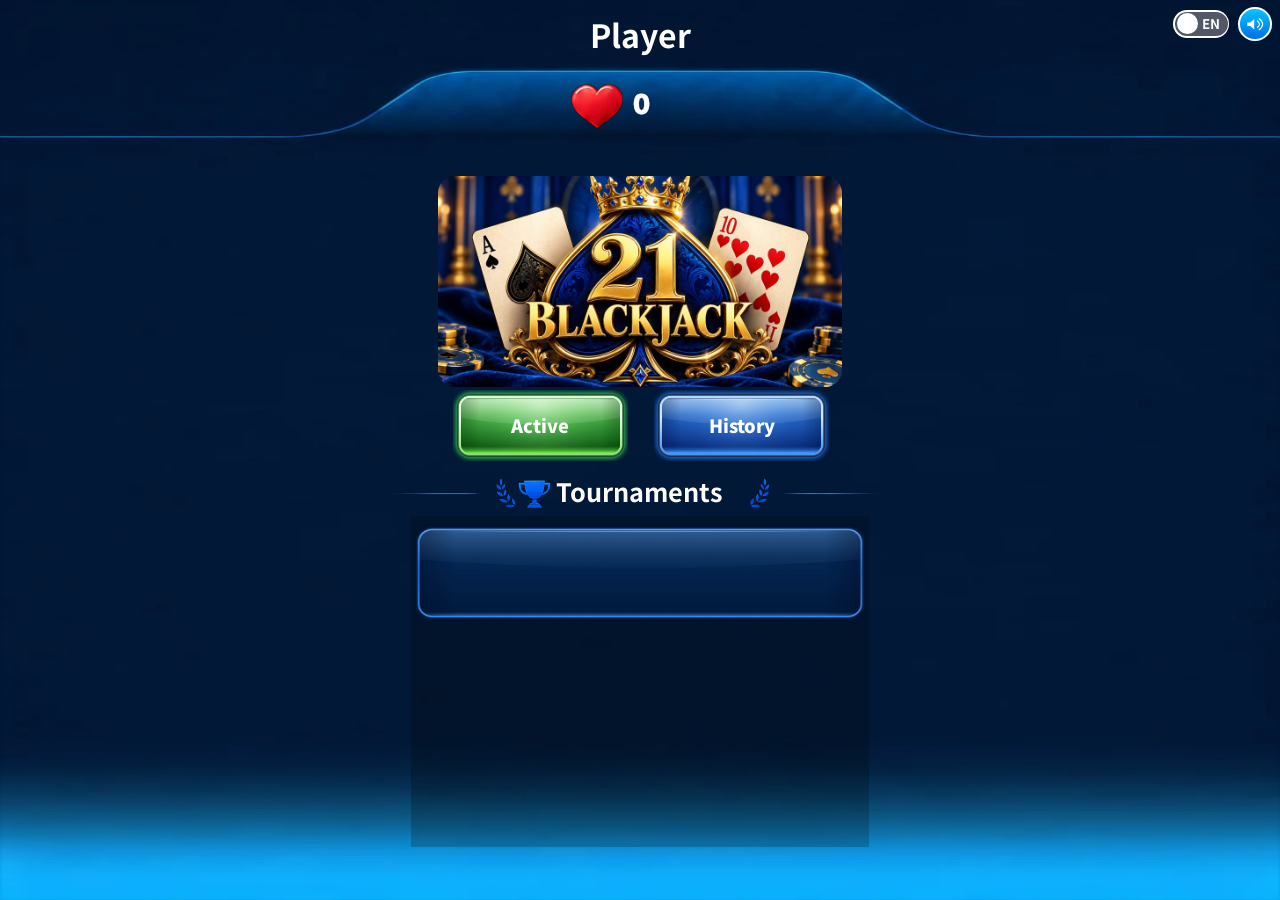
<file: index.html>
<!doctype html>
<!-- 21 BLACKJACK (ROYAL TWENTY ONE), GameBull web build (portrait). This page is the host-facing shell:
     - the loading page (Unity IdeofuzionBridge template behaviour, playbook section 7): baked blurred key art,
       spinner, tenant icon from /context (gameLogoUrl, then gameBannerUrl) with the 4 s / 30 s clocks;
     - a frame filling the whole page (no fixed size, no scaling: the client's page fits itself to it)
       that runs the game (app.html) with the same launch URL. -->
<html lang="ja">
<head>
<meta charset="utf-8">
<meta name="viewport" content="width=device-width, initial-scale=1, maximum-scale=1, user-scalable=no, viewport-fit=cover">
<title>21 BLACKJACK | スコアチャレンジ</title>
<link rel="icon" type="image/png" href="./gb/favicon-DOz9dILb.png">
  <script type="module" crossorigin src="./gb/index-x9AeSTmt.js"></script>
  <link rel="modulepreload" crossorigin href="./gb/nozoom-AWTWwaK2.js">
  <link rel="stylesheet" crossorigin href="./gb/index-CUrTkqaL.css">
</head>
<body>
<!-- The end panel's invite buttons run in app.html, inside this frame: it must pass on what the host grants us
     (clipboard for リンクをコピー, web-share for その他), as in the Tile Master and TriPeaks ports. -->
<iframe id="gb-frame" title="21 BLACKJACK" allow="autoplay; fullscreen; clipboard-write; clipboard-read; web-share"></iframe>
<div id="gb-loading">
  <div id="unity-loading-bar">
    <div id="unity-logo"><div id="gb-tenant-logo"></div><div id="gb-spinner"></div></div>
    <div id="unity-progress-bar-empty"><div id="unity-progress-bar-full"></div></div>
    <div id="unity-progress-percent">0%</div>
  </div>
</div>
</body>
</html>
</file>
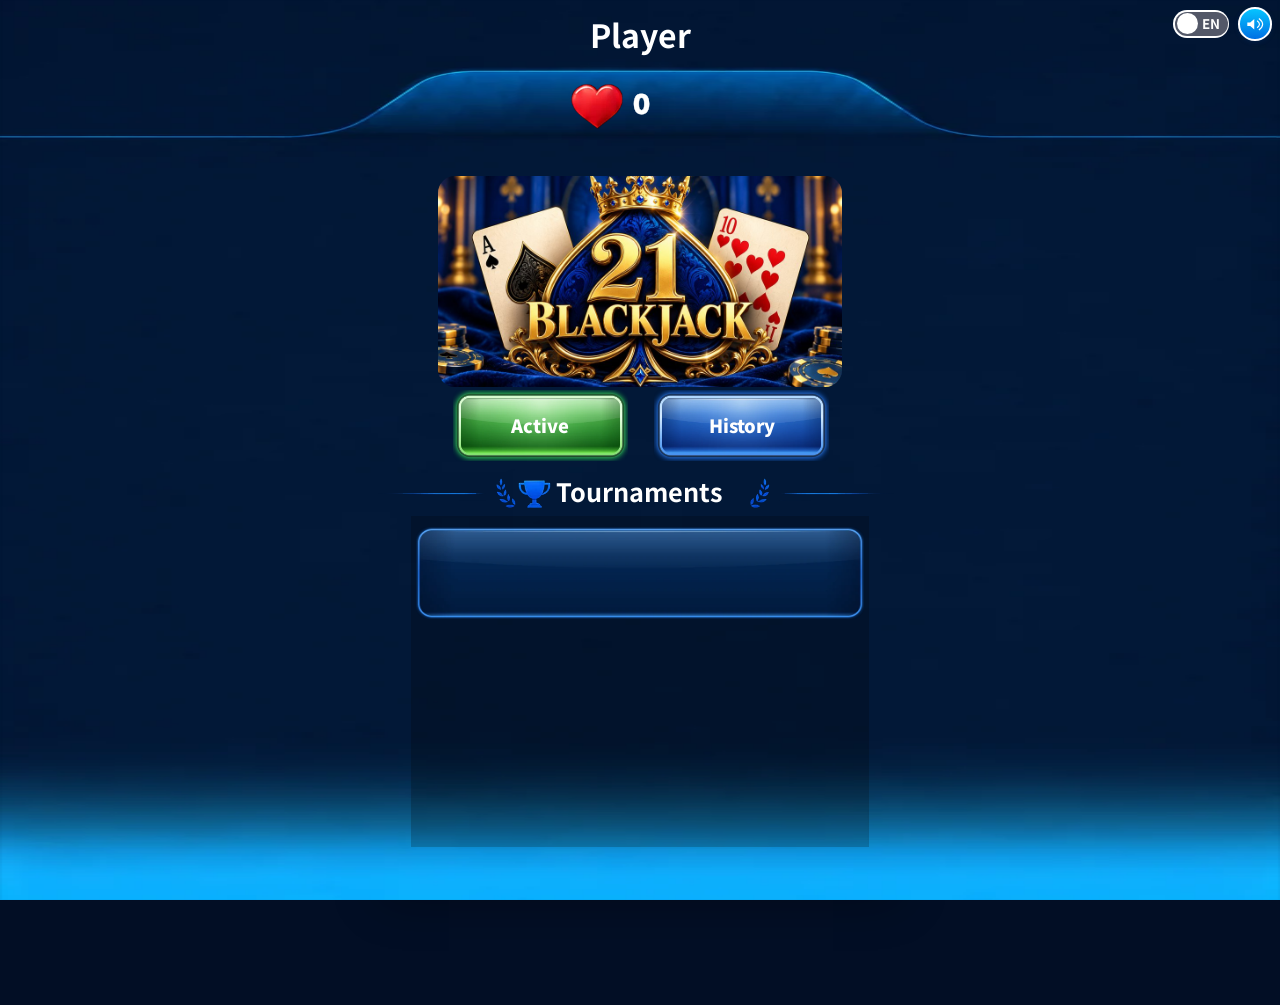
<file: app.html>
<!doctype html>
<!-- The game itself: the client's own page (dist/index.html: their markup, stylesheet and app.mjs, copied in at
     build time by vite.gamebull.config.ts, unchanged; app.mjs carries gamebull/client-hooks.mjs), then the
     GameBull shell. Loaded by index.html in a frame that fills the page (their responsive layout fits the window). -->
<html lang="ja">
<head>
<meta charset="utf-8">
<meta name="viewport" content="width=device-width, initial-scale=1, maximum-scale=1, user-scalable=no, viewport-fit=cover">
<title>21 BLACKJACK | スコアチャレンジ</title>
<meta name="theme-color" content="#041532"><link rel="stylesheet" href="style.css"><link rel="stylesheet" href="royal-blue.css"><link rel="stylesheet" href="responsive.css"><link rel="preload" as="image" href="deck-complete.png">
  <script type="module" crossorigin src="./gb/app-CgUkGlPO.js"></script>
  <link rel="modulepreload" crossorigin href="./gb/nozoom-AWTWwaK2.js">
  <link rel="stylesheet" crossorigin href="./gb/app-CzC1f7CY.css">
</head>
<body>
<div class="texture"></div><header><a href="#" id="home">♛ <span>ROYAL<small>TWENTY ONE</small></span></a><button id="sound" aria-label="音をオフにする">♪<small>ON</small></button></header><main id="app"></main><div id="notice" role="status"></div><dialog id="help"><button id="close" aria-label="閉じる">×</button><span class="eyebrow">HOW TO PLAY</span><h2>4つの列で、21をつくる。</h2><p>中央のカードを、置きたい列にタップして配置します。Aは1か11に自動調整。J・Q・Kは10です。</p><ul><li><b>A＋10のカード</b>：ブラックジャック、600点</li><li><b>ぴったり21</b>：400点</li><li><b>21以下で5枚</b>：500点</li></ul><p>どれも列が消えて、またカードを置けます。配置は毎回10点。22以上になるとミスして列が消え、3回ミスで終了です。</p><p>消去から3秒以内に次を消すと、消去点が1.5倍→2.5倍→5倍。通常の配置を挟んでも続きます。ミスでリセット。</p><p>3分または52枚で終了。52枚を使い切ると、残り1秒×5点（基本得点の15％上限）が加算されます。</p><p class="muted">試遊版です。参加費・賞金・GameBull接続はありません。</p></dialog><script type="module" src="app.mjs"></script>
<div id="gb-root"></div>
</body>
</html>
</file>
<file: gb/index-CUrTkqaL.css>
html,body{touch-action:pan-x pan-y;background:#020b20;height:100%;margin:0;padding:0;overflow:hidden}#gb-frame{background:#020b20;border:0;width:100%;height:100%;display:block;position:fixed;inset:0}#gb-loading{z-index:1200;touch-action:none;-webkit-user-select:none;user-select:none;background:#020b20 url(./loading-bg-CwHRvJR8.jpg) 50%/cover no-repeat;position:fixed;inset:0}#unity-loading-bar{text-align:center;position:absolute;top:50%;left:50%;transform:translate(-50%,-50%)}#unity-logo{background:0 0;width:180px;height:180px;margin:0 auto 12px;position:relative}#unity-logo.gb-fallback{background:url(./game-icon-DvdsUka6.jpg) 50%/contain no-repeat;border-radius:28px}#gb-tenant-logo{opacity:0;background-position:50%;background-repeat:no-repeat;background-size:contain;transition:opacity .25s;position:absolute;inset:0}#gb-tenant-logo.gb-ready{opacity:1}#gb-spinner{border:4px solid #ffffff2e;border-top-color:#e5b94f;border-radius:50%;width:44px;height:44px;margin:-22px 0 0 -22px;animation:.8s linear infinite gb-spin;position:absolute;top:50%;left:50%}@keyframes gb-spin{to{transform:rotate(360deg)}}@media (prefers-reduced-motion:reduce){#gb-spinner{animation-duration:3s}}#unity-progress-bar-empty{background:#d9d9d9;border-radius:9px;width:300px;height:18px;margin:12px auto 0;overflow:hidden}#unity-progress-bar-full{background:#e5b94f;border-radius:9px;width:0%;height:100%;transition:width .1s}#unity-progress-percent{color:#f2f2f2;margin-top:6px;font:14px arial,sans-serif}
</file>
<file: style.css>
@import url('https://fonts.googleapis.com/css2?family=Cormorant+Garamond:wght@500;600;700&family=Noto+Sans+JP:wght@400;600;700&display=swap');
:root{color-scheme:dark;--gold:#e2be7c;--cream:#fff3dc;--rose:#bc6e80;--line:#e2be7c35}*{box-sizing:border-box}body{margin:0;background:radial-gradient(ellipse at 50% 0,#513042,#251327 60%,#140e1a);color:var(--cream);font-family:'Noto Sans JP',sans-serif;min-height:100dvh}.texture{position:fixed;inset:0;pointer-events:none;opacity:.14;background:repeating-linear-gradient(45deg,transparent 0 6px,#b58c6b16 6px 7px)}header{max-width:490px;margin:auto;padding:20px 22px 12px;display:flex;justify-content:space-between;align-items:center}header a{text-decoration:none;color:var(--gold);font-size:30px;display:flex;gap:10px;align-items:center}header a span{font:600 21px 'Cormorant Garamond',Georgia;letter-spacing:4px}header small{display:block;font:7px sans-serif;letter-spacing:2px;margin-top:4px}button{font:inherit;color:inherit;cursor:pointer;-webkit-tap-highlight-color:transparent}button:focus-visible,a:focus-visible{outline:3px solid #f4d3ff;outline-offset:4px}button:disabled{cursor:wait;opacity:.6}#sound{border:1px solid var(--line);background:#ffffff05;border-radius:50%;width:43px;height:43px;font-size:20px}#sound small{font-size:7px;letter-spacing:1px}main{max-width:490px;margin:auto;padding:12px 22px 35px;position:relative}.eyebrow{font-size:9px;letter-spacing:3px;color:var(--gold)}.hero{text-align:center;padding:24px 0 15px}.hero h1{font:600 126px/.9 'Cormorant Garamond',Georgia;color:var(--gold);margin:20px 0 4px;text-shadow:0 4px 0 #4b2f21,0 15px 60px #c5954b42}.hero h1 span{font-size:29px;display:block;letter-spacing:8px;margin-top:16px}.hero h2{font-size:14px;letter-spacing:4px;font-weight:400;margin:22px 0;color:#eddbc8}.hero p{font-size:12px;line-height:2;color:#c7b4be}.hero-art{height:178px;position:relative;margin:22px auto;width:270px}.hero-art .card{position:absolute;width:106px;height:150px;left:82px;top:8px;box-shadow:0 18px 35px #0008}.hero-art .card:first-child{transform:rotate(-18deg) translateX(-61px)}.hero-art .card:last-child{transform:rotate(17deg) translateX(62px)}.card{background:linear-gradient(130deg,#fffdf6,#efdfc0);color:#292031;border:1px solid #d5b575;border-radius:9px;position:relative;box-shadow:0 3px 7px #0005;user-select:none}.card:before{content:'';position:absolute;inset:4px;border:1px solid #c7a16c6b;border-radius:5px;pointer-events:none}.card.red{color:#a03452}.corner{position:absolute;top:8px;left:10px;font:700 22px/.85 Georgia}.corner small{display:block;font-size:17px;margin-top:4px}.pip{position:absolute;inset:0;display:grid;place-items:center;font:48px Georgia}.bottom{position:absolute;bottom:8px;right:10px;font:700 16px Georgia;transform:rotate(180deg)}.primary{display:block;width:100%;padding:17px;border:1px solid #ffe1a3;background:linear-gradient(130deg,#f3d9a4,#ba8f4d);border-radius:8px;color:#2d1a22;box-shadow:0 5px 0 #785638,0 10px 25px #0004;font-weight:700;letter-spacing:2px}.primary span{float:right}.secondary{border:1px solid var(--line);border-radius:8px;background:#ffffff04;padding:12px 16px}.actions{display:flex;gap:10px;margin-top:18px}.actions>*{flex:1;font-size:12px}.best{text-align:center;margin:26px 0 12px;font-size:11px;color:#bca7b2}.best b{color:var(--gold);font:22px Georgia;padding-left:10px}.mode-note{font-size:10px;text-align:center;color:#ae98a6;margin:16px 0}.chips{display:flex;justify-content:center;gap:10px;margin:22px 0}.chips span{border:1px solid var(--line);padding:6px 10px;border-radius:30px;font-size:10px;color:#d2bec5}.topline{display:flex;justify-content:space-between;align-items:center;margin:4px 0 18px}.topline h1{font:600 23px Georgia;margin:0;letter-spacing:2px}.topline button{padding:7px 11px;font-size:10px}.stats{display:grid;grid-template-columns:1.4fr 1fr 1fr;border-block:1px solid var(--line);padding:15px 0;margin-bottom:14px}.stats>div{border-right:1px solid var(--line);text-align:center}.stats>div:last-child{border:0}.stats small{font-size:8px;letter-spacing:2px;color:#bba7b3;display:block}.stats strong{font:600 31px 'Cormorant Garamond',Georgia;display:block;margin-top:4px;color:var(--gold);font-variant-numeric:tabular-nums}.stats .lives{font-size:19px;color:#e69aab;margin-top:9px;letter-spacing:3px}.timer{height:3px;background:#ffffff10;margin-top:-15px;margin-bottom:17px}.timer i{display:block;height:100%;background:var(--gold);transition:width .1s}.combo{height:49px;border:1px solid var(--line);background:#ffffff03;border-radius:8px;display:flex;align-items:center;justify-content:space-between;padding:9px 13px;margin-bottom:18px}.combo small{font-size:10px;color:#bcaab6}.combo b{font:22px Georgia;color:var(--gold)}.combo.active{border-color:#e2be7c;background:#9d67452b;box-shadow:0 0 20px #d8ae4317}.combo-track{height:2px;background:#e2be7c;position:absolute;bottom:0;left:0}.lanes{display:grid;grid-template-columns:repeat(4,minmax(0,1fr));gap:9px}.lane{min-width:0;border:1px solid #d8ae4340;background:linear-gradient(180deg,#492b3b80,#21122180);border-radius:10px;padding:0 5px 10px;min-height:252px;position:relative;text-align:center;transition:border-color .15s,transform .12s}.lane:hover,.lane:focus-visible{border-color:var(--gold)}.lane:active{transform:translateY(2px)}.lane-label{font-size:8px;letter-spacing:2px;color:#ad92a0;display:block;margin:12px 0 8px}.lane-total{font:600 28px Georgia;color:var(--gold)}.lane-total em{font:10px sans-serif;color:#a38b99}.stack{height:147px;margin-top:10px;position:relative}.stack .card{width:100%;height:93px;position:absolute;left:0}.stack .corner{top:7px;left:6px;font-size:16px}.stack .corner small{font-size:11px}.stack .pip{font-size:31px}.stack .bottom{font-size:12px;right:6px;bottom:6px}.lane-empty{color:#ffffff0d;font:60px Georgia;display:block;padding-top:22px}.dots{font-size:8px;letter-spacing:3px;color:#9b788c}.deal{display:flex;align-items:center;justify-content:center;gap:27px;margin:24px 0 14px}.deal .card{width:92px;height:129px;cursor:grab;touch-action:none}.stock{height:105px;width:74px;border:1px solid #bca16f;background:repeating-linear-gradient(45deg,#d8b46a14 0 1px,transparent 1px 7px),#392032;border-radius:8px;box-shadow:-4px 4px #452c3f,-5px 5px #bca16f;display:grid;place-items:center;font:36px Georgia;color:var(--gold)}.stock-wrap{text-align:center}.stock-wrap small{display:block;margin-top:12px;font-size:10px;color:#bba4b2}.current-label{text-align:center;font-size:9px;letter-spacing:2px;color:#be9fac;margin-top:9px}.arrow{color:#987881;font-size:20px}.hint{text-align:center;font-size:11px;color:#baa4b2;min-height:18px}.flash{animation:hit .5s}@keyframes hit{0%{box-shadow:0 0 35px #f7cf7d;transform:scale(1.04)}100%{box-shadow:none;transform:scale(1)}}.bustflash{animation:bad .4s}@keyframes bad{50%{background:#922e4c;transform:translateX(3px)}}#notice{position:fixed;bottom:22px;left:50%;transform:translate(-50%,15px);background:#fff0d7;color:#352136;border-radius:9px;padding:12px 18px;font-size:12px;opacity:0;pointer-events:none;transition:.2s;z-index:5;max-width:90%;text-align:center}#notice.show{opacity:1;transform:translate(-50%,0)}dialog{width:min(92vw,430px);max-height:85dvh;border:1px solid var(--gold);border-radius:14px;background:#2d1c2c;color:#f4e4d6;padding:28px;font-size:12px;line-height:1.9}dialog::backdrop{background:#100714bb;backdrop-filter:blur(5px)}dialog h2{font-size:19px}dialog ul{padding-left:20px}#close{float:right;background:none;border:0;font-size:25px;color:var(--gold)}.muted{color:#ac92a4;font-size:10px}.result{text-align:center;padding:28px 0}.crest{font:65px Georgia;color:var(--gold);margin-bottom:20px}.result h1{font:600 37px 'Cormorant Garamond',Georgia;margin:12px 0}.result .subtitle{color:#c4aebb;font-size:12px}.result-total{font:600 72px 'Cormorant Garamond',Georgia;color:var(--gold);margin:22px 0}.result-total small{font-size:20px}.result dl{border:1px solid var(--line);padding:10px 20px;border-radius:12px;background:#ffffff03;text-align:left;margin:18px 0 25px}.result dl>div{display:flex;justify-content:space-between;padding:12px 0;border-bottom:1px solid var(--line);font-size:12px}.result dl>div:last-child{border:0}.result dd{margin:0;color:var(--gold);font:19px Georgia}.result-summary{display:flex;justify-content:space-around;font-size:10px;color:#c9afbd}.result-summary b{display:block;color:var(--cream);font-size:20px;margin-top:5px}.ending{text-align:center;padding:100px 0}.ending h1{font:42px Georgia;color:var(--gold)}.ending p{font-size:12px;color:#c7acb8}@media(max-width:370px){main{padding:10px 12px 25px}header{padding-inline:14px}.lanes{gap:6px}.lane{min-height:238px}.stack .card{height:86px}.hero h1{font-size:112px}}@media(prefers-reduced-motion:reduce){*,*:before,*:after{animation:none!important;transition:none!important}}
</file>
<file: royal-blue.css>
:root{--gold:#f4d77e;--cream:#fff9e8;--line:#dfb95380;color-scheme:dark}
body{background:radial-gradient(ellipse at 50% 15%,#133c73 0,#061b3e 42%,#020b20 100%);background-attachment:fixed}
.texture{opacity:.65;background:repeating-linear-gradient(45deg,transparent 0 4px,#6590d010 4px 5px),repeating-linear-gradient(-45deg,transparent 0 7px,#78aaff08 7px 8px)}
body:not(.home-view):before{content:'♠';position:fixed;inset:8vh 0 auto;text-align:center;font: min(155vw,850px)/1 Georgia;color:#0b2a57;text-shadow:1px 1px #2a5080,-1px -1px #07152c;opacity:.6;pointer-events:none}
header{position:relative;z-index:2}#sound{border-color:#e5b94f;background:#04132b;color:#fff1c4}header a{color:#f9db80}
.stats,.combo,.lane,.result dl{border:1px solid #e7bc5f;box-shadow:inset 0 0 0 2px #06152d,inset 0 0 0 3px #a77d37,0 3px 12px #0006;background:linear-gradient(130deg,#092552db,#031329e8);position:relative}
.stats:before,.combo:before,.lane:before,.result dl:before{content:'❧';position:absolute;left:4px;top:0;color:#edc45b;font:20px Georgia;pointer-events:none}
.stats:after,.combo:after,.lane:after,.result dl:after{content:'❧';position:absolute;right:4px;bottom:0;color:#edc45b;font:20px Georgia;transform:rotate(180deg);pointer-events:none}
.stats{grid-template-columns:repeat(3,1fr);border-radius:5px;margin-bottom:12px;padding:12px 0}.stats small{color:#f5eedf}.stats strong{font-size:36px}.stats .lives{color:#ff718e;text-shadow:0 1px #ffbfca,0 2px 3px #870e30}.stats>div{border-color:#cda653}
.topline{border-bottom:1px solid #ba913c;padding-bottom:12px;margin-bottom:10px}.topline .eyebrow{letter-spacing:2px}.timer{height:4px;margin:0 0 10px;border:1px solid #b3985e;border-radius:2px}.timer i{background:linear-gradient(90deg,#ffe8a0,#fff9d6,#e8bc58)}
.combo{margin-bottom:10px;height:42px}.combo small{color:#faf3df}.lane{border-radius:9px;min-height:233px;padding-inline:4px}.lane-label{color:#f3cf73;font-size:8px;letter-spacing:1.5px}.lane-total em{color:#fff4de}.lane-empty{color:#1b427a;text-shadow:0 2px #0008}.dots{color:#d5d9e5;letter-spacing:2px}.stack{height:137px}.stack .card{height:88px}
.card{background:repeating-linear-gradient(45deg,transparent 0 4px,#b58b3308 4px 5px),linear-gradient(135deg,#fffdf2,#f6e7bc);color:#171725;border:2px solid #d6a644;box-shadow:inset 0 0 0 1px #fff5d9,0 3px 7px #0008}.card:before{border-color:#dfbc73}.card.red{color:#b91535}.card:after{content:'❧';position:absolute;right:4px;top:1px;font:12px Georgia;color:#c89a43}.pip{font-size:44px}.pip-grid{position:absolute;inset:28% 24%;display:grid;grid-template-columns:repeat(2,1fr);align-items:center;justify-items:center;font:17px/1 Georgia}.pip-grid.single{grid-template-columns:1fr;font-size:45px}.stack .pip-grid{font-size:13px;inset:27% 23%}.stack .pip-grid.single{font-size:28px}
.stock{background:repeating-linear-gradient(45deg,#7da2d912 0 1px,transparent 1px 5px),#041733;border:2px solid #edc869;box-shadow:inset 0 0 0 3px #071733,inset 0 0 0 4px #c09542,-3px 3px #07224a,-4px 4px #d3a549,-7px 7px #071c37,-8px 8px #bb933f;color:#f6d879}.stock:before{content:'♠';position:absolute;font-size:72px;opacity:.12}.deal{margin:18px 0 10px;gap:24px}.current-label,.stock-wrap small,.hint{color:#f3eddf}.arrow{color:#f0cf6b}.hint:before,.hint:after{content:'✦';color:#e0b459;margin:0 15px}.primary{background:linear-gradient(120deg,#e5b75f,#fff2ae 43%,#eac675 70%,#ba8437);border:3px double #fff0c4;box-shadow:0 0 0 1px #b57e2e,inset 0 0 0 2px #b98133,0 5px 15px #0009;color:#09152a}.secondary{background:#061a37;color:#eed499}.result-summary,.result .subtitle,.ending p,.mode-note,.muted{color:#c4d1e4}.result{padding-top:15px}.result-total{margin:12px 0}.result .crest{margin-bottom:10px}dialog{background:#061a37}.combo.active{background:#173c65;border-color:#fff1a8}
body.home-view{background:#020d23}body.home-view .texture{display:none}body.home-view header{position:absolute;top:0;left:50%;transform:translateX(-50%);width:100%;max-width:490px;padding:0;height:0}body.home-view header a{visibility:hidden}body.home-view #sound{position:absolute;right:4.8%;top:8px;width:10%;height:auto;aspect-ratio:1;border:0;background:#03112b;font-size:clamp(17px,5vw,25px);box-shadow:0 0 0 1px #e2ba57}body.home-view #sound small{font-size:7px}
body.home-view main{padding:0;width:100%;max-width:490px}.hero{padding:0;position:relative;width:100%;aspect-ratio:941/1672;background:url('royal-blue-home.png') center top/100% 100% no-repeat}.hero>*{display:none!important}.hero #play{display:block!important;position:absolute;left:4.8%;top:77.5%;width:90.5%;height:7.8%;margin:0;padding:0;opacity:0;border:0}.hero #play:focus-visible{opacity:1;background:#efd184;color:#05132a}.hero .actions{display:flex!important;position:absolute;top:88%;left:30%;width:40%;margin:0}.hero .actions .secondary{font-size:11px;padding:9px;background:#041735dd;border-color:#c5a05680}.hero h1,.hero h2{position:absolute;width:1px;height:1px;overflow:hidden}
@media(max-height:740px) and (min-width:371px){body:not(.home-view) header{padding-top:10px;padding-bottom:5px}body:not(.home-view) main{padding-top:6px}.lane{min-height:214px}.stack{height:117px}.stack .card{height:77px}.deal .card{height:110px;width:79px}.stock{height:90px;width:64px}.deal{margin-top:14px}}
.stats:before,.combo:before,.lane:before,.result dl:before,.stats:after,.combo:after,.lane:after,.result dl:after{font-size:11px;line-height:1;opacity:.8}.combo{padding-inline:16px}.stock{position:relative}.lane .dots{position:relative;z-index:1}.card .pip-grid>span:last-child:nth-child(odd){grid-column:1/-1}
.result-view header{display:none}.result-view main{padding:10px 19px 25px}.result-view:before{top:-50px!important;color:#123c6a!important;text-shadow:2px 2px #8e7549,-2px -2px #1d4b7f!important}.result{padding:0}.result-brand{display:flex;align-items:center;flex-direction:column;color:#f6d67e;text-shadow:0 2px 2px #8c5826,0 0 20px #d8b05c33}.result-brand .crest{font-size:42px;line-height:1;margin:0}.result-brand strong{font:600 85px/.9 'Cormorant Garamond',Georgia}.result-brand>span{font:600 23px Georgia;letter-spacing:5px}.result-brand i{font-style:normal;font-size:18px;margin:5px 0 12px}.result .eyebrow{font:10px Georgia;letter-spacing:3px}.result h1{font:700 29px 'Noto Sans JP',sans-serif;margin:9px 0}.result-total{font:600 clamp(60px,18vw,86px)/1.1 'Cormorant Garamond',Georgia;margin:12px 0 18px;background:linear-gradient(#fff2b4,#dca64c 50%,#fff4b8 75%,#c58b34);background-clip:text;-webkit-background-clip:text;color:transparent;filter:drop-shadow(0 2px 2px #362000);white-space:nowrap}.result-total small{font-size:23px}.result-summary{padding:12px 0;border-block:1px solid #bd9650;color:#f6eedb;font-size:11px}.result-summary>span{flex:1;border-right:1px solid #b69a58}.result-summary>span:last-child{border:0}.result-summary b{font-size:23px}.result dl{margin:14px 0 10px;padding:8px 17px;border-radius:12px;background:repeating-linear-gradient(60deg,transparent 0 15px,#6388bc08 15px 16px),#021631df}.result dl>div{padding:11px 0;font-size:12px;font-weight:600;align-items:center;gap:10px;border-color:#b59754}.result dd{font:600 23px 'Cormorant Garamond',Georgia;white-space:nowrap}.result .subtitle{font-size:10px;letter-spacing:1px;padding-bottom:10px;border-bottom:1px solid #9e7c3e}.result .primary{font-size:18px;padding:15px 12px}.result .actions{margin-top:12px}.result .secondary{border:3px double #d9b264;padding:12px;font-size:15px}.result .mode-note{margin:15px 0 0;font-size:10px}

/* Larger portrait cards: keep all ten pips inside the central safe area. */
body:not(.home-view) main{padding-left:12px;padding-right:12px}.lanes{gap:7px}.lane{padding-inline:3px;min-height:270px}.stack{height:175px}.stack .card{height:118px;overflow:hidden}.stack .corner{font-size:17px;left:5px;top:7px}.stack .corner small{font-size:12px;margin-top:3px}.stack .bottom{font-size:11px;right:5px;bottom:6px}.card .pip-grid,.stack .pip-grid{inset:26% 25%;display:grid;grid-template-columns:repeat(2,minmax(0,1fr));grid-auto-rows:minmax(0,1fr);font-size:13px;line-height:1;gap:0}.card .pip-grid>span{line-height:1;min-height:0}.card .pip-grid.single{grid-template-columns:1fr;font-size:40px}.stack .pip-grid.single{font-size:34px}.deal .card{width:104px;height:146px;overflow:hidden}.deal .pip-grid{font-size:17px}.deal .corner{font-size:24px}.deal .bottom{font-size:15px}.deal{margin-top:14px}.stack .card:after{font-size:9px}
.hero{overflow:hidden}.hero .home-subtitle{display:block!important;position:absolute;left:18%;top:32.4%;width:64%;height:3.5%;margin:0;display:grid!important;place-items:center;background:radial-gradient(ellipse,#041a3c 50%,#071b3b 85%,#081c3d);color:#fff;font-size:clamp(12px,3.8vw,18px);font-weight:600;letter-spacing:4px}
.hero:before{content:'';position:absolute;inset:0;pointer-events:none;background:linear-gradient(115deg,transparent 30%,#ffe5a700 42%,#fff0c52b 48%,#fff8db55 50%,#ffe6a519 52%,transparent 62%);transform:translateX(-120%);animation:royal-sheen 8s ease-in-out infinite;mix-blend-mode:screen;z-index:1}.hero:after{content:'';position:absolute;left:4.8%;top:77.5%;width:90.5%;height:7.8%;border-radius:14px;pointer-events:none;box-shadow:0 0 22px #f6ce6770,inset 0 0 9px #fff5bd55;animation:royal-glow 3s ease-in-out infinite}.hero .home-sparkles{display:block!important;position:absolute;left:31%;top:12%;color:#fff3c2;text-shadow:0 0 8px #fff,0 0 18px #ffd16c;font-size:20px;pointer-events:none;animation:royal-twinkle 3.4s ease-in-out infinite}.home-sparkles i{position:absolute;top:220px;left:120px;font-size:15px;font-style:normal}.home-sparkles b{position:absolute;top:310px;left:-25px;font-size:12px}@keyframes royal-sheen{0%,25%{transform:translateX(-120%)}65%,100%{transform:translateX(120%)}}@keyframes royal-glow{50%{box-shadow:0 0 32px #f6ce67a0,inset 0 0 12px #fff5bd88}}@keyframes royal-twinkle{0%,100%{opacity:.25;transform:scale(.8)}50%{opacity:1;transform:scale(1.15)}}@media(prefers-reduced-motion:reduce){.hero:before,.hero:after,.hero .home-sparkles{animation:none}.hero:before{display:none}}

.card.heritage-card{border:0;background:#faf7ec;aspect-ratio:135/190;border-radius:5px;overflow:hidden;box-shadow:0 3px 8px #0007}.card.heritage-card:before,.card.heritage-card:after{display:none}.heritage-face{display:block;position:absolute;inset:0;background-image:url('heritage-deck.png');background-size:1517.037037% 615.263158%;background-repeat:no-repeat}.stack .heritage-card{height:auto;aspect-ratio:135/190;min-height:0}.deal .heritage-card{width:110px;height:auto;aspect-ratio:135/190}.stack{height:175px}

/* One fixed portrait ratio throughout dealing and stacking. Reserve four-card height. */
body{--play-card-width:calc((min(100vw,490px) - 45px)/4 - 8px)}
body:not(.home-view):not(.result-view) header{padding-top:10px;padding-bottom:5px}body:not(.home-view):not(.result-view) main{padding-top:4px;padding-bottom:12px}.topline{margin-top:0;margin-bottom:8px;padding-bottom:8px}.stats{padding:9px 0;margin-bottom:8px}.combo{margin-bottom:8px;height:38px}.lane{min-height:0;padding-top:0;padding-bottom:10px}.lane-label{margin:10px 0 5px}.lane-total{font-size:26px}.stack{height:calc(var(--play-card-width)*190/135 + 76px);margin-top:9px}.stack .heritage-card,.deal .heritage-card{width:var(--play-card-width);height:calc(var(--play-card-width)*190/135);aspect-ratio:135/190;flex-shrink:0;min-height:0;max-height:none}.stack .heritage-card{left:50%;transform:translateX(-50%)}.deal{margin-top:13px;margin-bottom:6px;gap:25px}.stock{height:calc(var(--play-card-width)*190/135 - 10px);width:calc(var(--play-card-width) - 7px)}.hint{margin:10px 0 0}.current-label{margin-top:7px}.lane .dots{display:block;margin-top:2px}.heritage-face{background-size:1517.037037% 615.263158%}

/* User-supplied scoreboard artwork, with live score fields and real controls. */
body.result-view{background:#020f27}body.result-view:before,body.result-view .texture{display:none}body.result-view main{padding:0;width:100%;max-width:490px;container-type:inline-size}
.result{position:relative;padding:0!important;margin:0;width:100%;aspect-ratio:976/1611;background:url('score-reference.png') center/100% 100% no-repeat;overflow:hidden}
.result .result-brand,.result>.eyebrow,.result>h1{position:absolute;opacity:0;pointer-events:none}
.result .result-total{position:absolute;left:18%;top:29%;width:65%;height:10.5%;margin:0;display:flex;align-items:center;justify-content:center;gap:2%;font:600 18cqw/1 'Cormorant Garamond',Georgia;background:radial-gradient(ellipse at 50% 50%,#041a38,#03132c 75%);color:#f4d17c;filter:none;text-shadow:0 1px #8b5c26,0 0 9px #d5a43d44;white-space:nowrap;letter-spacing:-.7cqw;border-radius:18%}
.result .result-total small{font-size:5cqw;letter-spacing:0;align-self:center;margin-top:5%}
.result .result-summary{position:absolute;inset:42% 7% auto;height:6.3%;margin:0;padding:0;border:0;background:none;display:flex}.result .result-summary>span{position:relative;border:0;flex:1;color:transparent;font-size:0}.result .result-summary b{position:absolute;left:8%;top:40%;width:84%;height:60%;margin:0;background:#03152c;color:#fff5db;font:700 4.6cqw/1.2 'Noto Sans JP',sans-serif;display:grid;place-items:center}
.result dl{position:absolute;left:8%;top:50.5%;width:84%;height:20.1%;margin:0;padding:0;border:0;border-radius:0;background:none;box-shadow:none}.result dl:before,.result dl:after{display:none}.result dl>div{height:25%;padding:0;margin:0;border:0;position:relative}.result dt{opacity:0}.result dd{position:absolute;right:0;top:12%;width:35%;height:65%;display:flex;align-items:center;justify-content:flex-end;padding-right:1%;background:#03142e;color:#f2cd76;font:600 4.8cqw/1 'Cormorant Garamond',Georgia;white-space:nowrap}
.result .subtitle{position:absolute;left:18%;top:72.9%;width:65%;height:2.3%;margin:0;padding:0;background:#03142e;border:0;display:flex;align-items:center;justify-content:center;font:2.2cqw/1 sans-serif;letter-spacing:.15cqw;color:#ddd9ed}
.result #play{position:absolute;left:4.8%;top:77.5%;width:90.4%;height:7.2%;padding:0;margin:0;opacity:0}.result .actions{position:absolute;left:5.8%;top:85.8%;width:88.4%;height:5.6%;margin:0;padding:0}.result #back{opacity:0;width:100%;height:100%;padding:0}.result #play:focus-visible,.result #back:focus-visible{opacity:1;background:#eccd80;color:#07142b;font-size:4cqw}.result .mode-note{position:absolute;left:26%;top:93.5%;width:48%;height:2%;margin:0;display:grid;place-items:center;background:#051831;color:#d5dced;font-size:2.2cqw}

/* Persistent phone-sized game surface, independent of preview settings. */
body{--play-card-width:calc((min(100vw,390px) - 45px)/4 - 8px)}
header,main,body.home-view header,body.home-view main,body.result-view main{width:100%;max-width:390px!important;margin-left:auto;margin-right:auto}
body.home-view main{min-height:min(100dvh,844px)}
body.home-view #sound{font-size:20px}
.hero .home-subtitle{font-size:15px;letter-spacing:3px}
@media(min-width:391px){body.home-view main,body.result-view main{box-shadow:0 0 45px #0005}body.home-view main{background:#020d23}}


/* Latest supplied portrait artwork. */
body.home-view .hero{aspect-ratio:867/1815}.hero .home-subtitle{display:none!important}.hero #play,.hero:after{left:18.2%;top:73.6%;width:63.6%;height:5.8%}.hero:after{border-radius:15px}body.home-view #sound{right:5.8%;top:45px;width:10.7%;background:#031128}.hero .home-sparkles{top:19%}
body:has(.lanes) header{position:absolute;z-index:3;left:50%;transform:translateX(-50%);top:0;height:0;padding:0}body:has(.lanes) header a{visibility:hidden}body:has(.lanes) #sound{position:absolute;right:5.1%;top:28px;width:11.6%;height:auto;aspect-ratio:1;background:#04112a;border-color:#f3d17e}
body:has(.lanes) main{position:relative;padding:0!important;aspect-ratio:831/1891;background:url('royal-play.png') top center/100% 100% no-repeat;container-type:inline-size}
body:has(.lanes):before,body:has(.lanes) .texture{display:none}
body:has(.lanes) .topline{position:absolute;opacity:0;pointer-events:none}
body:has(.lanes) .stats{position:absolute;top:15%;left:3.6%;width:92.8%;height:8%;margin:0;padding:0;border:0;background:none;box-shadow:none}.stats:before,.stats:after{display:none}body:has(.lanes) .stats>div{border:0;position:relative}.stats small{opacity:0}body:has(.lanes) .stats strong,body:has(.lanes) .stats .lives{position:absolute;top:40%;left:10%;width:80%;height:53%;margin:0;display:grid;place-items:center;background:#02132b;font-size:7.5cqw;line-height:1}body:has(.lanes) .stats .lives{font-size:5.9cqw;letter-spacing:0}
body:has(.lanes) .timer{position:absolute;left:2.5%;top:24.5%;width:95%;height:.65%;margin:0;background:#05132b;border-color:#d8b969}
body:has(.lanes) .combo{position:absolute;top:26.7%;left:3.5%;width:93%;height:3.5%;margin:0;background:#03142b;border:0;border-radius:0;box-shadow:none;padding:0 2%}.combo:before,.combo:after{display:none}.combo small{font-size:2.8cqw}.combo b{font-size:4.5cqw}
body:has(.lanes) .lanes{position:absolute;left:2.2%;top:31.8%;width:95.6%;height:32.4%;gap:2.2%;grid-template-columns:repeat(4,minmax(0,1fr))}.lane{border:0!important;box-shadow:none!important;background:none!important;padding:0 3px;min-height:0;border-radius:7px}.lane:before,.lane:after{display:none}.lane-label{opacity:0;margin:0;position:absolute}.lane-total{position:absolute;top:11%;left:9%;width:82%;height:9%;font-size:5cqw;background:#03162f;display:flex;align-items:center;justify-content:center;gap:4px}.lane-total em{font-size:2.5cqw}.lane-empty{display:none}.stack{position:absolute;top:23%;left:3px;right:3px;height:65%;margin:0}.lane .dots{position:absolute;bottom:4.4%;left:12%;width:76%;height:4%;margin:0;background:#021126;font-size:2.5cqw;letter-spacing:1px;line-height:1.4}.stack .heritage-card{width:100%;height:auto;aspect-ratio:135/190}
body:has(.lanes) .deal{position:absolute;inset:66.2% 0 auto;height:16%;margin:0;display:block}.deal .stock-wrap{position:absolute;left:17%;top:0;width:22%;height:100%}.deal .stock{opacity:0}.deal .stock-wrap small{position:absolute;top:91%;left:0;width:100%;margin:0;background:#03142c;font-size:3.3cqw;font-weight:600}.deal .arrow{display:none}.deal #current{position:absolute;left:57.2%;top:0;width:21.9%}.deal .heritage-card{width:100%;height:auto;aspect-ratio:135/190}.current-label{display:none}.hint{position:absolute;top:84.2%;width:100%;opacity:0;pointer-events:none}
/* Latest portrait references and readable Japanese result labels. */
body.home-view .hero{aspect-ratio:841/1870}.hero #play,.hero:after{left:19.2%;top:67%;width:61.5%;height:5.5%}
body.home-view #sound{right:6%;top:46px;width:11%}
.result{aspect-ratio:873/1801}
.result .result-total{left:22%;top:31.6%;width:55%;height:8.4%;font-size:17cqw;border-radius:0;background:#03132b}
.result .result-summary{inset:41.8% 8% auto;height:5.5%}
.result .result-summary>span{font-size:2.8cqw;color:#fff5db;background:#03132b;padding-top:.7cqw}
.result .result-summary b{left:0;width:100%;top:40%;height:60%}
.result dl{left:9.5%;top:50%;width:81%;height:16.5%}
.result dl>div{display:flex;align-items:center}
.result dt{opacity:1;position:absolute;left:0;top:15%;width:69%;height:65%;display:flex;align-items:center;background:#03142e;color:#fff5db;font:600 3.1cqw/1.2 sans-serif;white-space:nowrap}
.result dd{width:31%;font-size:4.6cqw}
.result .subtitle{left:18%;top:68.35%;width:64%;height:1.9%}
.result #play{left:12.6%;top:72.8%;width:74.8%;height:5.6%}
.result .actions{left:12.6%;top:79.4%;width:74.8%;height:4.9%}
.result .mode-note{left:28%;top:87%;width:44%;height:2%}
body.end-view main{padding:0!important;container-type:inline-size}body.end-view header,body.end-view .texture,body.end-view:before{display:none}
.ending{position:relative;width:100%;aspect-ratio:881/1786;padding:0!important;min-height:0;background:url('deck-complete.png') center/100% 100% no-repeat}
.ending>*{position:absolute;opacity:0}.ending.game-finished h1{opacity:1;left:9%;top:40%;width:82%;height:5%;margin:0;background:#03132b;font:600 9cqw/1.1 Georgia;color:#f8d885}.ending.game-finished p:first-of-type{opacity:1;left:22%;top:47%;width:56%;height:3%;background:#03132b;font-size:3.3cqw;margin:0}
/* Fill tall phone screens through the bottom edge, including browser chrome changes. */
body.result-view{min-height:100svh}
body.result-view main{min-height:100svh}
body.result-view .result{min-height:100svh;min-height:100dvh}
/* Replace the baked replay label; hide removed controls and footer artwork. */
.result:after{content:'';position:absolute;left:0;top:78.7%;right:0;bottom:0;background:linear-gradient(150deg,#03132b,#06234a 48%,#020e25);pointer-events:none}
.result #play{opacity:1;border:3px double #f8df9b;border-radius:11px;background:linear-gradient(110deg,#bc8836,#ffe5a0 35%,#f8d277 65%,#bd8838);color:#07152b;font:700 5cqw/1.2 serif;box-shadow:0 0 12px #eec77655;z-index:2}
.result #play:disabled{opacity:1;color:#263652}
/* New complete ornamental home artwork; interactive areas follow its proportions. */
body.home-view .hero{aspect-ratio:902/1743;min-height:100svh}
.hero #play,.hero:after{left:21.5%;top:71.1%;width:57%;height:5.8%}
body.home-view header{height:max(100svh,calc(min(100vw,390px)*1743/902));pointer-events:none}
body.home-view #sound{pointer-events:auto;right:8.2%;top:4.95%;width:10.7%;font-size:20px}
/* Updated full-height result artwork with the registration button included. */
.result{aspect-ratio:852/1846}.result:after{display:none}
.result .result-total{left:24%;top:32%;width:52%;height:7.8%;background:#031429;font-size:16cqw}
.result .result-summary{inset:42% 10% auto;height:5.1%}
.result dl{left:10.5%;top:50.5%;width:79%;height:16.5%}
.result .subtitle{left:22%;top:68.8%;width:56%;height:1.7%;font-size:2.1cqw}
.result #play{left:13.8%;top:73%;width:72.4%;height:5.8%;opacity:0}
.result #play:disabled,.result #play:focus-visible{opacity:1}
.ending{aspect-ratio:863/1823;min-height:100svh}
.ending.game-finished h1{top:38.5%;height:5.5%}
.ending.game-finished p:first-of-type{top:45.2%;height:3%}
</file>
<file: responsive.css>
/* Responsive layout, 2026-10-17.
 * This file is loaded last. Cards and full-screen artwork retain their ratios.
 * The playing board uses live, independently sized panels instead of a single
 * 831 x 1891 picture containing the entire user interface.
 */
html { height: 100%; background: #020e25; }
body {
  width: 100%; height: 100vh; height: 100dvh; min-height: 0;
  overflow: hidden; overscroll-behavior: none;
  padding: env(safe-area-inset-top, 0px) env(safe-area-inset-right, 0px)
    env(safe-area-inset-bottom, 0px) env(safe-area-inset-left, 0px);
  display: flex; flex-direction: column; align-items: center;
  background: radial-gradient(ellipse at 50% 0, #103468, #041630 65%, #020b20);
}
header, main, body.home-view header, body.home-view main, body.result-view main {
  max-width: 520px !important;
}
body.playing-view::before { display: none; }
body.playing-view .texture { display: block; opacity: .4; }
body.playing-view header {
  position: relative; flex: 0 0 56px; width: 100%; height: 56px;
  left: auto; top: auto; transform: none; padding: 7px 3%;
  display: flex; align-items: center; justify-content: space-between;
}
body.playing-view header a { visibility: visible; font-size: 33px; }
body.playing-view header a span { font: 600 22px/1 Georgia, serif; letter-spacing: 4px; }
body.playing-view header a small { font-size: 7px; margin-top: 5px; letter-spacing: 3px; }
body.playing-view #sound {
  position: static; flex: 0 0 42px; width: 42px; height: 42px;
  font-size: 22px; padding: 0; border: 1px solid #edca74; background: #04132b;
}
body.playing-view #sound small { font-size: 7px; margin-top: 0; }
body.playing-view main {
  position: relative; flex: 1 1 0; min-height: 0; width: 100%;
  height: auto; aspect-ratio: auto; padding: 4px 2% 8px !important;
  display: grid; grid-template-rows: 27px 66px 5px 32px minmax(0, 1fr) 178px 22px;
  gap: 7px; background: none; container-type: inline-size;
}
body.playing-view .topline {
  position: relative; opacity: 1; pointer-events: auto; margin: 0; padding: 0 2px 5px;
  border-bottom: 1px solid #c99b4d; min-width: 0;
}
body.playing-view .topline h1 { font: 600 23px/1 Georgia, serif; letter-spacing: 1px; }
body.playing-view .topline .eyebrow { font: 600 11px/1 Georgia, serif; letter-spacing: 1px; }
body.playing-view .topline > .eyebrow { font-size: 10px; }
body.playing-view .stats,
body.playing-view .combo,
body.playing-view .lane {
  position: relative; inset: auto; width: auto; height: auto; margin: 0;
  border: 1px solid #e6bd65 !important; border-radius: 8px;
  background: linear-gradient(125deg, #09264b, #031329 70%) !important;
  box-shadow: inset 0 0 0 2px #03112a, inset 0 0 0 3px #b68b42, 0 2px 6px #0006 !important;
}
body.playing-view .stats::before,
body.playing-view .combo::before,
body.playing-view .lane::before,
body.playing-view .stats::after,
body.playing-view .combo::after,
body.playing-view .lane::after {
  content: '❧'; display: block; position: absolute; color: #e9c477;
  font: 14px/1 Georgia, serif; opacity: .9; pointer-events: none; z-index: 1;
}
body.playing-view .stats::before,
body.playing-view .combo::before,
body.playing-view .lane::before { top: 3px; left: 4px; }
body.playing-view .stats::after,
body.playing-view .combo::after,
body.playing-view .lane::after { bottom: 3px; right: 4px; transform: rotate(180deg); }
body.playing-view .stats { padding: 8px 0 6px; grid-template-columns: repeat(3, minmax(0, 1fr)); }
body.playing-view .stats > div { position: relative; min-width: 0; border-right: 1px solid #b68b42; }
body.playing-view .stats > div:last-child { border-right: 0; }
body.playing-view .stats small { opacity: 1; font-size: 9px; line-height: 12px; letter-spacing: 1.5px; }
body.playing-view .stats strong,
body.playing-view .stats .lives {
  position: static; display: block; width: auto; height: auto; background: none;
  margin: 4px 0 0; font-size: clamp(24px, 8cqw, 34px); line-height: 1; letter-spacing: 0;
}
body.playing-view .stats .lives { font-size: clamp(22px, 7cqw, 30px); }
body.playing-view .timer { position: relative; inset: auto; width: 100%; height: 5px; margin: 0; }
body.playing-view .combo { padding: 4px 12px; }
body.playing-view .combo small { font-size: clamp(12px, 3.4cqw, 15px); }
body.playing-view .combo b { font: 600 22px/1 Georgia, serif; }
body.playing-view .combo.active { border-color: #fff1a8 !important; background: #123960 !important; }
body.playing-view .lanes {
  position: relative; inset: auto; width: 100%; height: 100%; min-height: 0;
  gap: 6px; grid-template-columns: repeat(4, minmax(0, 1fr));
}
body.playing-view .lane { min-width: 0; min-height: 0; padding: 8px 4px 7px; overflow: hidden; }
body.playing-view .lane:focus-visible { outline-offset: -4px; }
body.playing-view .lane-label {
  position: absolute; top: 9px; left: 0; width: 100%; opacity: 1; margin: 0;
  color: #f1dca4; font: 600 clamp(8px, 2.4cqw, 11px)/1 Georgia, serif; letter-spacing: 1px;
}
body.playing-view .lane-total {
  position: absolute; top: 26px; left: 4%; width: 92%; height: 24px;
  background: none; font: 600 clamp(23px, 7cqw, 30px)/1 Georgia, serif;
}
body.playing-view .lane-total em { font-size: 12px; }
body.playing-view .stack { position: absolute; top: 58px; bottom: 24px; left: 5px; right: 5px; height: auto; margin: 0; }
body.playing-view .stack .heritage-card {
  width: var(--lane-card-width, 100%); height: auto; aspect-ratio: 135/190;
  left: 50%; top: calc(var(--stack-index, 0) * var(--stack-step, 20px));
  transform: translateX(-50%); border-radius: 4px;
}
body.playing-view .lane-empty {
  display: grid; place-items: center; width: 100%; height: 100%; padding: 0;
  font: clamp(42px, 16cqw, 80px)/1 Georgia, serif;
  color: #16467c; text-shadow: 0 1px #3670a7, 0 -2px #020c1c;
}
body.playing-view .lane .dots {
  position: absolute; left: 6%; bottom: 8px; width: 88%; height: 10px;
  display: block; margin: 0; background: none; font-size: 9px; line-height: 1; letter-spacing: 1px;
}
body.playing-view .deal {
  position: relative; inset: auto; width: 100%; height: 100%; margin: 0;
  display: flex; justify-content: center; align-items: flex-start; gap: 26px; padding-top: 3px;
  --deal-card-width: 106px;
}
body.playing-view .deal .stock-wrap,
body.playing-view .deal #current { position: relative; inset: auto; width: var(--deal-card-width); height: auto; }
body.playing-view .deal .stock {
  opacity: 1; width: 100%; height: auto; aspect-ratio: 135/190; border: 0;
  background: url('royal-play.png') 25.96% 76.25% / 470.9% 756.4% no-repeat;
  border-radius: 5px; color: transparent;
  box-shadow: -3px 3px #061c38, -4px 4px #c49b4e;
}
body.playing-view .deal .stock::before { display: none; }
body.playing-view .deal .stock-wrap small,
body.playing-view .current-label {
  position: static; display: block; width: 130%; margin: 7px -15% 0; padding: 0;
  background: none; color: #fff3d8; font-size: 12px; font-weight: 600; line-height: 15px; letter-spacing: 0;
}
body.playing-view .deal .heritage-card { width: 100%; height: auto; aspect-ratio: 135/190; }
body.playing-view .deal .arrow { display: block; font-size: 24px; margin-top: 44px; }
body.playing-view .hint {
  position: static; inset: auto; width: 100%; height: auto; min-height: 0;
  opacity: 1; margin: 0; font-size: 12px; line-height: 20px;
}
body.playing-view .hint::before, body.playing-view .hint::after { margin: 0 10px; }
/* Available iframe height, not device model, determines how much decoration fits. */
@media (max-height: 700px) {
  body.playing-view header { flex-basis: 48px; height: 48px; padding-block: 3px; }
  body.playing-view main { grid-template-rows: 23px 58px 4px 29px minmax(0, 1fr) 158px 19px; gap: 5px; padding-bottom: 5px !important; }
  body.playing-view .stats { padding-block: 6px; }
  body.playing-view .stats strong { font-size: 27px; margin-top: 2px; }
  body.playing-view .stats .lives { font-size: 25px; margin-top: 2px; }
  body.playing-view .timer { height: 4px; }
  body.playing-view .deal { --deal-card-width: 94px; }
  body.playing-view .hint { font-size: 11px; line-height: 18px; }
}
@media (max-height: 590px) {
  body.playing-view header { flex-basis: 43px; height: 43px; }
  body.playing-view header a { font-size: 28px; }
  body.playing-view header a span { font-size: 19px; }
  body.playing-view #sound { flex-basis: 36px; width: 36px; height: 36px; font-size: 19px; }
  body.playing-view main { grid-template-rows: 21px 51px 4px 27px minmax(0, 1fr) 137px 17px; gap: 4px; padding-top: 0 !important; }
  body.playing-view .topline h1 { font-size: 20px; }
  body.playing-view .topline .eyebrow { font-size: 9px; }
  body.playing-view .stats { padding-block: 4px; }
  body.playing-view .stats strong, body.playing-view .stats .lives { font-size: 24px; }
  body.playing-view .lane-label { top: 7px; }
  body.playing-view .lane-total { top: 20px; font-size: 23px; }
  body.playing-view .stack { top: 46px; bottom: 21px; }
  body.playing-view .deal { --deal-card-width: 80px; gap: 22px; }
  body.playing-view .deal .stock-wrap small, body.playing-view .current-label { margin-top: 5px; font-size: 10px; }
  body.playing-view .deal .arrow { margin-top: 30px; }
  body.playing-view .hint { font-size: 10px; line-height: 16px; }
}
/* Artwork is scaled uniformly. Only unused decoration below controls may crop. */
body.home-view main, body.result-view main, body.end-view main {
  width: var(--art-width, 100%); height: 100%; min-height: 0; padding: 0 !important;
  flex: 0 0 auto; overflow: hidden; background: #03132b;
}
body.home-view .hero, body.result-view .result, body.end-view .ending {
  width: 100%; min-height: 0; height: auto; background-size: 100% auto; background-position: top center;
}
body.home-view .hero { aspect-ratio: 902/1743; }
body.result-view .result { aspect-ratio: 852/1846; }
body.end-view .ending { aspect-ratio: 863/1823; }
body.result-view .result dt,
body.result-view .result #play,
body.end-view .ending p { font-family: 'Noto Sans JP', system-ui, sans-serif; }
body.home-view header {
  position: absolute; top: env(safe-area-inset-top, 0px); left: 50%; transform: translateX(-50%);
  width: var(--art-width, 100%); height: var(--home-art-height, 100%); min-height: 0;
  padding: 0; pointer-events: none; z-index: 3;
}
body.home-view #sound { pointer-events: auto; }
body.result-view header, body.end-view header { display: none; }
#notice { bottom: max(22px, env(safe-area-inset-bottom, 0px)); }
@media (orientation: landscape) and (max-height: 520px) {
  /* A portrait board in landscape retains room for its four-card stacks. */
  body.playing-view header { position: absolute; top: 3px; right: 5px; left: auto; display: flex; width: 36px; height: 36px; padding: 0; z-index: 4; }
  body.playing-view header a { display: none; }
  body.playing-view .topline { padding-right: 40px; }
  body.playing-view main { max-width: 480px !important; grid-template-rows: 22px 44px 3px 24px minmax(0, 1fr) 82px 15px; gap: 3px; }
  body.playing-view .deal { --deal-card-width: 44px; gap: 22px; padding-top: 0; }
  body.playing-view .deal .arrow { margin-top: 20px; }
  body.playing-view .stack { top: 36px; bottom: 17px; }
  body.playing-view .lane-label { top: 5px; }
  body.playing-view .lane-total { top: 16px; height: 18px; font-size: 19px; }
  body.playing-view .lane .dots { bottom: 5px; }
  body.playing-view .stats strong, body.playing-view .stats .lives { font-size: 22px; margin-top: 0; }
}
</file>
<file: gb/app-CzC1f7CY.css>
@font-face{font-family:GB NSJP;font-weight:900;src:url(./nsjp-black-DD4uoBMG.woff)format("woff");font-display:block}@font-face{font-family:GB NSJP;font-weight:700;src:url(./nsjp-bold-DmtuozRn.woff)format("woff");font-display:block}@font-face{font-family:GB NSJP;font-weight:300;src:url(./nsjp-light-Bwhb2g-u.woff)format("woff");font-display:block}@font-face{font-family:GB Nunito;font-weight:900;src:url(./nunito-black-DLYb8osL.woff)format("woff");font-display:block}@keyframes gbFade{0%{opacity:0}to{opacity:1}}.gb-txt{color:#fff;white-space:nowrap;align-items:center;line-height:1.15;display:flex;position:absolute;overflow:visible}.gb-fit{overflow:hidden}.gb-center{text-align:center;justify-content:center}.gb-wrap{white-space:normal}.gb-ellipsis{text-overflow:ellipsis;line-height:var(--lh,normal);align-content:center;display:block;overflow:hidden}.gb-black{font-family:GB NSJP,Noto Sans JP,Hiragino Sans,sans-serif;font-weight:900}.gb-bold{font-family:GB NSJP,Noto Sans JP,Hiragino Sans,sans-serif;font-weight:700}.gb-light{font-family:GB NSJP,Noto Sans JP,Hiragino Sans,sans-serif;font-weight:300}.gb-nunito{font-family:GB Nunito,Nunito,Arial,sans-serif;font-weight:900}.gb-faux{-webkit-text-stroke:calc(var(--lu) * .6) currentColor}.gb-img{pointer-events:none;-webkit-user-select:none;user-select:none;max-width:none;display:block;position:absolute}.gb-btn{cursor:pointer;color:#fff;-webkit-tap-highlight-color:transparent;background:50%/100% 100% no-repeat;border:0;margin:0;padding:0;transition:filter .1s,opacity .1s}.gb-btn:active:not(:disabled){filter:brightness(.784)}.gb-btn:disabled{filter:brightness(.784);opacity:.502;cursor:default}.gb-label{white-space:nowrap;justify-content:center;align-items:center;display:flex;position:absolute}.gb-nine{background:0 0;border-style:solid;border-color:#0000}.gb-popup-box{border-image-slice:60 201 382 200 fill;border-image-width:calc(var(--lu)*60) calc(var(--lu)*201) calc(var(--lu)*382) calc(var(--lu)*200);opacity:.98}.gb-okbar{border-image-slice:77 515 78 516 fill;border-image-width:calc(var(--lu)*30.8) calc(var(--lu)*206) calc(var(--lu)*31.2) calc(var(--lu)*206.4)}.gb-joinbar{border-image-slice:71 431 75 430 fill;border-image-width:calc(var(--lu)*38.8) calc(var(--lu)*236.1) calc(var(--lu)*41) calc(var(--lu)*235)}.gb-lb-frame{border-image-slice:597 445 598 fill;border-image-width:calc(var(--lu)*157.1) calc(var(--lu)*117.1) calc(var(--lu)*157.4) calc(var(--lu)*117.1)}.gb-lobby,.gb-gameend,.gb-popup-dim,.gb-bootcover,.gb-legacy{z-index:1100;touch-action:pan-x pan-y;position:fixed;inset:0;overflow:hidden}.gb-lobby{background:#021837}.gb-lobby-bgcover{background:#021837;position:absolute;inset:0}.gb-lobby-bgpanel{height:100%;width:max(100%, var(--lobby-w));pointer-events:none;box-sizing:border-box;border:0 solid #0000;border-image-slice:240 0 239 fill;border-image-width:calc(var(--lu) * 240.2) 0 calc(var(--lu) * 239.2) 0;border-image-repeat:stretch;position:absolute;top:0;left:50%;transform:translate(-50%)}.gb-lobby-box{top:0;left:calc(50% - var(--lobby-w) / 2);width:var(--lobby-w);height:100%;position:absolute}.gb-list{overscroll-behavior:contain;scrollbar-width:none;background:#0003;position:absolute;overflow:hidden auto}.gb-list::-webkit-scrollbar{display:none}.gb-list-content{gap:calc(var(--lu) * 8);padding:calc(var(--lu) * 16) calc(var(--lu) * 8) calc(var(--lu) * 8);flex-direction:column;display:flex}.gb-lb-content{padding:calc(var(--lu) * 8)}.gb-card{width:calc(var(--lu) * 636.2);height:calc(var(--lu) * 130);cursor:pointer;background:50%/100% 100% no-repeat;flex:none;position:relative}.gb-card .gb-tint{content:"";object-position:-9999px;-webkit-mask-size:contain;mask-size:contain}.gb-lbrow{width:calc(var(--lu) * 656);height:calc(var(--lu) * 90);border-image-slice:111 511 111 513 fill;border-image-width:calc(var(--lu)*30.4) calc(var(--lu)*140) calc(var(--lu)*30.4) calc(var(--lu)*140.5);flex:none;position:relative}.gb-gameend{background:#122540}.gb-popup-dim{z-index:1103;background:#0009}.gb-bootcover{z-index:1101;background:#020b20 50%/100% 100% no-repeat}.gb-tenant-logo{z-index:1104;object-fit:contain;pointer-events:none}.gb-tap{cursor:pointer;color:inherit;-webkit-tap-highlight-color:transparent;border:0;margin:0;padding:0}.gb-tap:focus-visible{outline:none}.gb-toast{pointer-events:none;animation:1.6s linear forwards gbToast}@keyframes gbToast{0%,75%{opacity:1}to{opacity:0}}.gb-qrsheet{z-index:1106;touch-action:pan-x pan-y;background:#050a12c7;justify-content:center;align-items:center;display:flex;position:fixed;inset:0}.gb-qrcard{background:#121e38;position:relative}.gb-topctl{z-index:1105;gap:calc(var(--lu) * 12);align-items:flex-start;display:flex}.gb-mute{width:calc(var(--lu) * 48);height:calc(var(--lu) * 48);border:calc(var(--lu) * 3) solid #fff;padding:calc(var(--lu) * 8);color:#fff;box-shadow:0 calc(var(--lu)*2) calc(var(--lu)*6) #00285a73;cursor:pointer;background:linear-gradient(#06c4ff,#0070e4);border-radius:50%;place-items:center;display:grid}.gb-mute svg{width:100%;height:100%}.gb-mute:active{filter:brightness(.784)}.gb-lang{width:calc(var(--lu) * 80);height:calc(var(--lu) * 40);border-radius:calc(var(--lu) * 20);cursor:pointer;background:#fff;border:0;padding:0;position:relative}.gb-lang-track{inset:calc(var(--lu) * 2.5);border-radius:calc(var(--lu) * 17.5);position:absolute}.gb-lang-track.ja{background:#0084df}.gb-lang-track.en{background:#0a1229b3}.gb-lang-label{height:100%;width:calc(var(--lu) * 41.4);font:700 calc(var(--lu) * 19) "GB NSJP", "Noto Sans JP", sans-serif;color:#fff;justify-content:center;align-items:center;display:flex;position:absolute;top:0}.gb-lang-knob{top:calc(var(--lu) * 5);width:calc(var(--lu) * 30);height:calc(var(--lu) * 30);background:#fff;border-radius:50%;position:absolute}.gb-board,.gb-tutorial{touch-action:pan-x pan-y;background-repeat:no-repeat;background-size:100% 100%;position:fixed;inset:0}.gb-board{z-index:1090}.gb-tutorial{z-index:1099}.gb-board-content{position:absolute;left:50%;transform:translate(-50%)}.gb-tutorial>div{left:calc(50% - var(--stage-w) / 2 + var(--bu) * 90)!important}.gb-confetti{left:calc(50% - var(--stage-w) / 2);width:var(--stage-w);pointer-events:none;height:100%;position:absolute;top:0}.gb-board-title{color:#fff9e8;text-shadow:calc(var(--bu)*5) calc(var(--bu)*5) 0 #020b20f2, calc(var(--bu)*5) calc(var(--bu)*-5) 0 #020b20f2, calc(var(--bu)*-5) calc(var(--bu)*5) 0 #020b20f2, calc(var(--bu)*-5) calc(var(--bu)*-5) 0 #020b20f2;justify-content:center;align-items:center;font-family:GB NSJP,Noto Sans JP,sans-serif;font-weight:700;display:flex}.gb-glyph{color:#f9db80;box-sizing:border-box;background:radial-gradient(circle at 40% 30%,#1d4a8f,#041532);border-style:solid;border-color:#e5b94f;border-radius:50%;justify-content:center;align-items:center;font-family:Georgia,Times New Roman,serif;line-height:1;display:flex}.gb-jp{white-space:nowrap;font-family:GB NSJP,Noto Sans JP,Hiragino Sans,sans-serif;font-weight:700;line-height:1.2}.gb-tmp{white-space:nowrap;font-family:GB NSJP,Noto Sans JP,Hiragino Sans,sans-serif;font-weight:900;line-height:1.2}.gb-num{white-space:nowrap;font-variant-numeric:tabular-nums;font-family:Arial,Noto Sans JP,sans-serif;font-weight:800}.gb-ll{align-items:flex-end;display:flex}.gb-ul{align-items:flex-start;display:flex}.gb-ml{justify-content:flex-start;align-items:center;display:flex}.gb-mr{justify-content:flex-end;align-items:center;display:flex}.gb-mc{text-align:center;justify-content:center;align-items:center;display:flex}.gb-shrink{text-overflow:ellipsis;overflow:hidden}.gb-sub{white-space:normal;-webkit-line-clamp:2;word-break:normal;line-break:strict;-webkit-box-orient:vertical;line-height:1.2;display:-webkit-box;overflow:hidden}.gb-board-btn:disabled{filter:brightness(.784);opacity:.502}.gb-tut-btn:disabled{filter:brightness(.85);opacity:1}.gb-home{justify-content:center;align-items:center;display:flex}.gb-intro{z-index:1085;pointer-events:none;position:fixed;inset:0}.gb-intro-dim{background:#0000007a;position:absolute;inset:0}.gb-stage{top:0;bottom:0;left:calc(50% - var(--stage-w) / 2);width:var(--stage-w);position:absolute}.gb-intro-num{text-shadow:calc(var(--bu)*6) calc(var(--bu)*6) 0 #0009, calc(var(--bu)*6) calc(var(--bu)*-6) 0 #0009, calc(var(--bu)*-6) calc(var(--bu)*6) 0 #0009, calc(var(--bu)*-6) calc(var(--bu)*-6) 0 #0009;justify-content:center;align-items:center;font-family:Arial,Noto Sans JP,sans-serif;font-weight:900;line-height:1;display:flex}.gb-goal{z-index:1070;pointer-events:none;color:#fff9e8;white-space:nowrap;background:#02132bd6;border:1px solid #e5b94f;border-radius:10px;padding:3px 12px;font:900 14px GB NSJP,Noto Sans JP,sans-serif;position:absolute;transform:translate(-50%,-50%)}.gb-goal b{color:#f9db80;font-weight:900}.gb-cd{z-index:1080;pointer-events:none;place-items:center;display:grid;position:absolute}.gb-cd-glow{background:radial-gradient(closest-side,#ff141f,#ff141f00);border-radius:50%;position:absolute;inset:5%}.gb-cd-ring{background:radial-gradient(closest-side,#0000 54%,#ff2933 72%,#0000 90%);border-radius:50%;position:absolute;inset:19%}.gb-cd-num{text-shadow:2px 2px #020b20f2,2px -2px #020b20f2,-2px 2px #020b20f2,-2px -2px #020b20f2;font-weight:900;line-height:1;position:relative}.gb-vignette{z-index:1080;pointer-events:none;background:radial-gradient(closest-side,#0000 50%,#ff293359 80%,#ff2933 100%);position:fixed;inset:0}.gb-legacy{color:#fff;background:#0009;font-family:Arial,Noto Sans JP,sans-serif}.gb-legacy-card{gap:calc(var(--lu) * 14);padding:calc(var(--lu) * 40);box-sizing:border-box;background:#1a1f29f2;flex-direction:column;display:flex}.gb-legacy-title{font-weight:700}.gb-legacy-input{color:#fff;padding:0 calc(var(--lu) * 16);background:#ffffff1a;border:0}.gb-legacy-btn{flex:none;width:100%;font-weight:700}.gb-legacy-row{margin-bottom:calc(var(--lu) * 10);padding:0 calc(var(--lu) * 8);background:#ffffff0a;align-items:center;display:flex}#home{pointer-events:none!important;cursor:default!important}body.gb-cd-on #clock{color:#0000!important;text-shadow:none!important}body.playing-view #sound{flex-direction:column;justify-content:center;align-items:center;padding:0;font-size:18px;line-height:1;display:inline-flex}body.playing-view #sound small{letter-spacing:1px;margin-top:2px;font-size:7px;line-height:1;display:block}.gb-btn:focus-visible,.gb-lang:focus-visible,.gb-mute:focus-visible{outline:none}.gb-btn:hover:not(:active),.gb-lang:hover,.gb-mute:hover:not(:active){filter:none}
</file>
